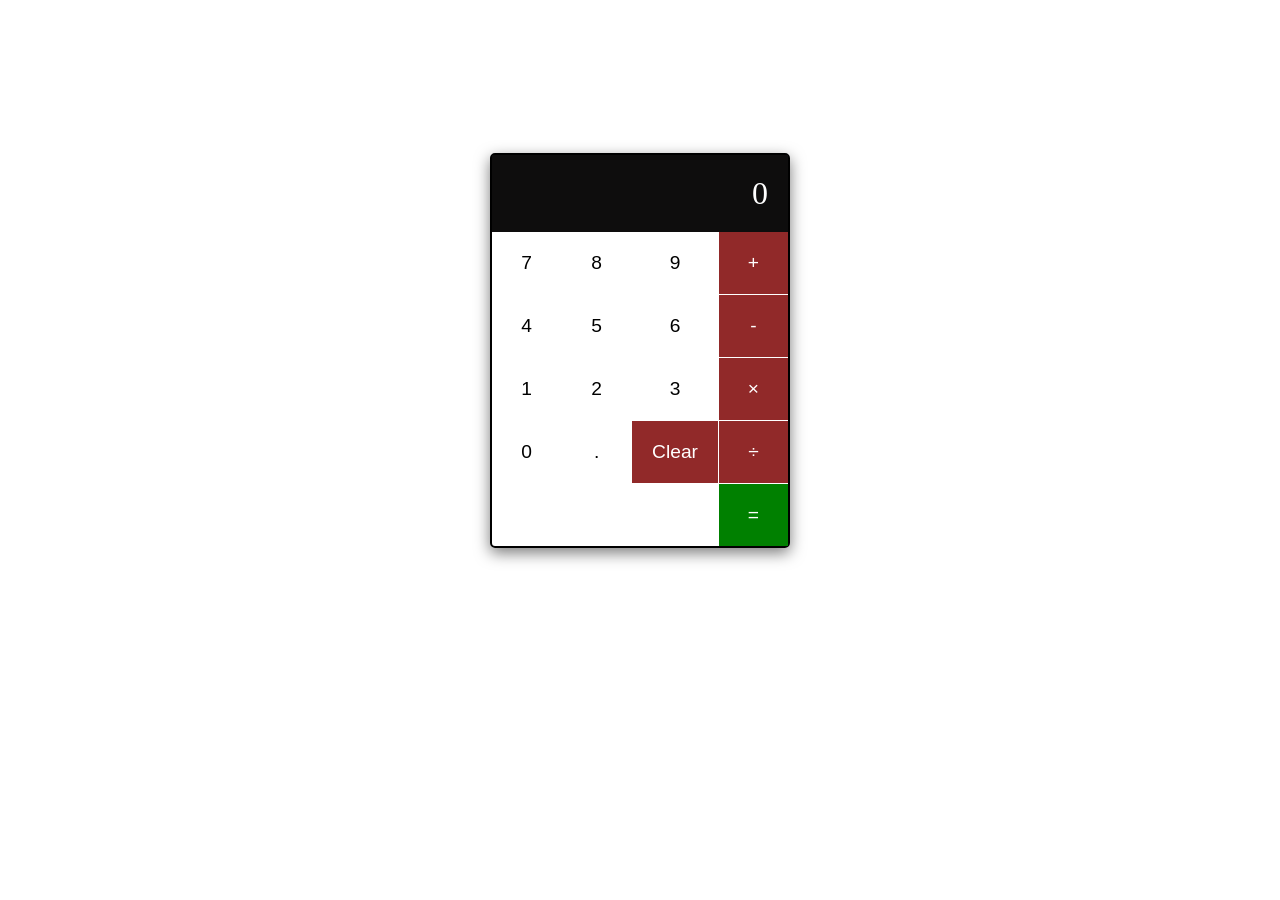
<file: calculator/index.html>
<!-- Alaa Ahmad -->
<!DOCTYPE html>
<html lang="en">
<head>
    <meta charset="UTF-8">
    <meta name="viewport" content="width=device-width, initial-scale=1.0">
    <title>Calculator</title>
    <link rel="stylesheet" href="style.css">
</head>
<body>
   
    <div class="calculator">
        <div id="display" class="calculator-display">0</div>
        <div class="calculator-keys">
            <button class="key-operator" value="+">+</button>
            <button class="key-operator" value="-">-</button>
            <button class="key-operator" value="*">&times;</button>
            <button class="key-operator" value="/">&divide;</button>

            <button value="7">7</button>
            <button value="8">8</button>
            <button value="9">9</button>

            <button value="4">4</button>
            <button value="5">5</button>
            <button value="6">6</button>

            <button value="1">1</button>
            <button value="2">2</button>
            <button value="3">3</button>

            <button value="0">0</button>
            <button class="key-decimal" value=".">.</button>
            <button class="key-clear" value="clear">Clear</button>
            
            <button class="key-equal" value="=">=</button>
        </div>
    </div>
    <script src="script.js"></script>
</body>
</html>
</file>
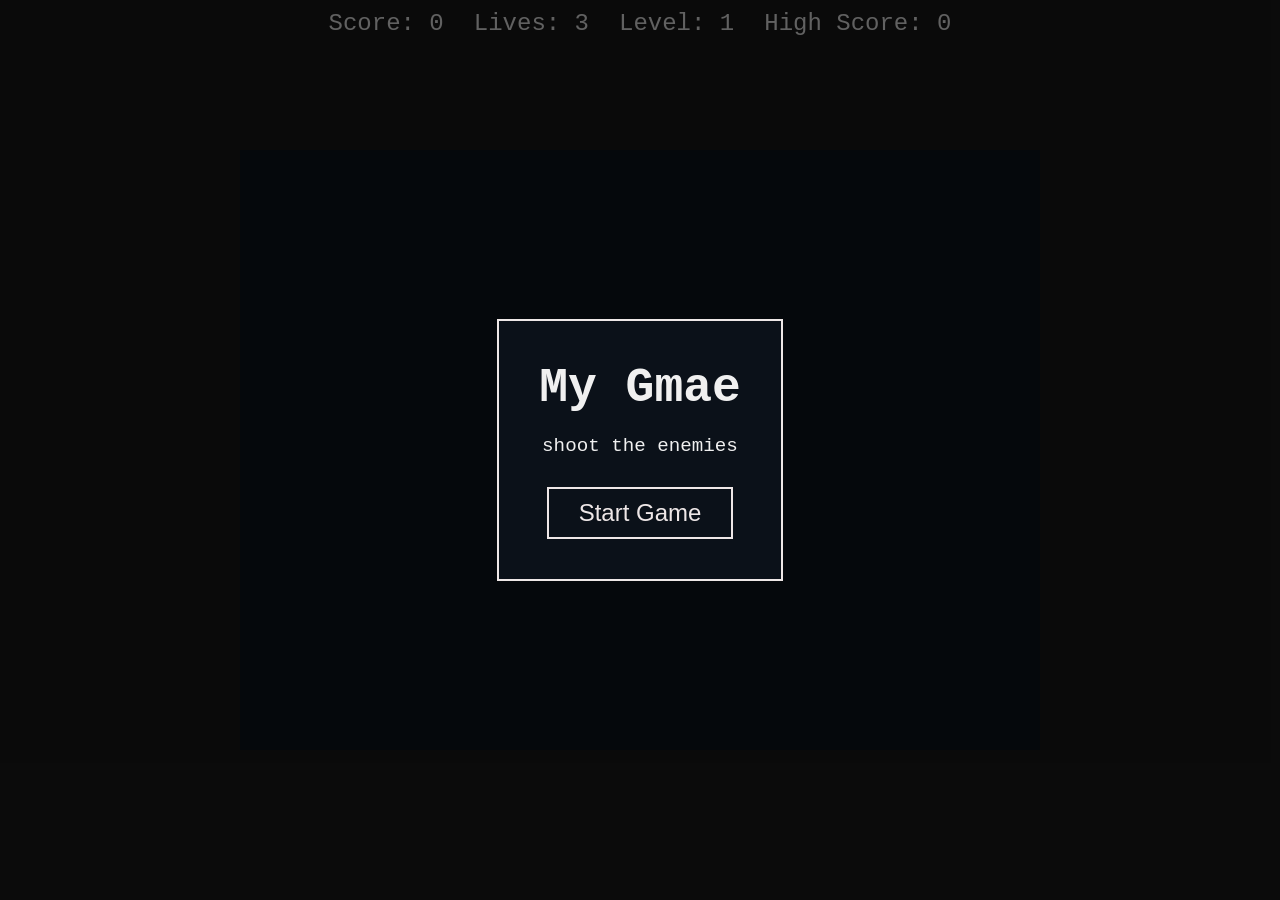
<file: game_project/index.html>
<!-- Alaa Ahmad -->
<!doctype html>
<html lang="en">
  <head>
    <meta charset="UTF-8" />
    <meta name="viewport" content="width=device-width, initial-scale=1.0" />
    <title>2D Arcade Shooter Game</title>
    <link rel="stylesheet" href="style.css" />
  </head>
  <body>
    <div class="ui-container">
      <span>Score: <span id="score">0</span></span>
      <span>Lives: <span id="lives">3</span></span>
      <span>Level: <span id="level">1</span></span>
      <span>High Score: <span id="highScore">0</span></span>
    </div>
    <canvas id="gameCanvas"></canvas>

    <div id="menuOverlay" class="overlay">
      <div class="menu-box">
        <h1 id="menuTitle">My Gmae</h1>
        <p id="menuText">shoot the enemies</p>
        <button id="startButton">Start Game</button>
      </div>
    </div>

    <script src="js/main.js" type="module"></script>
  </body>
</html>
</file>
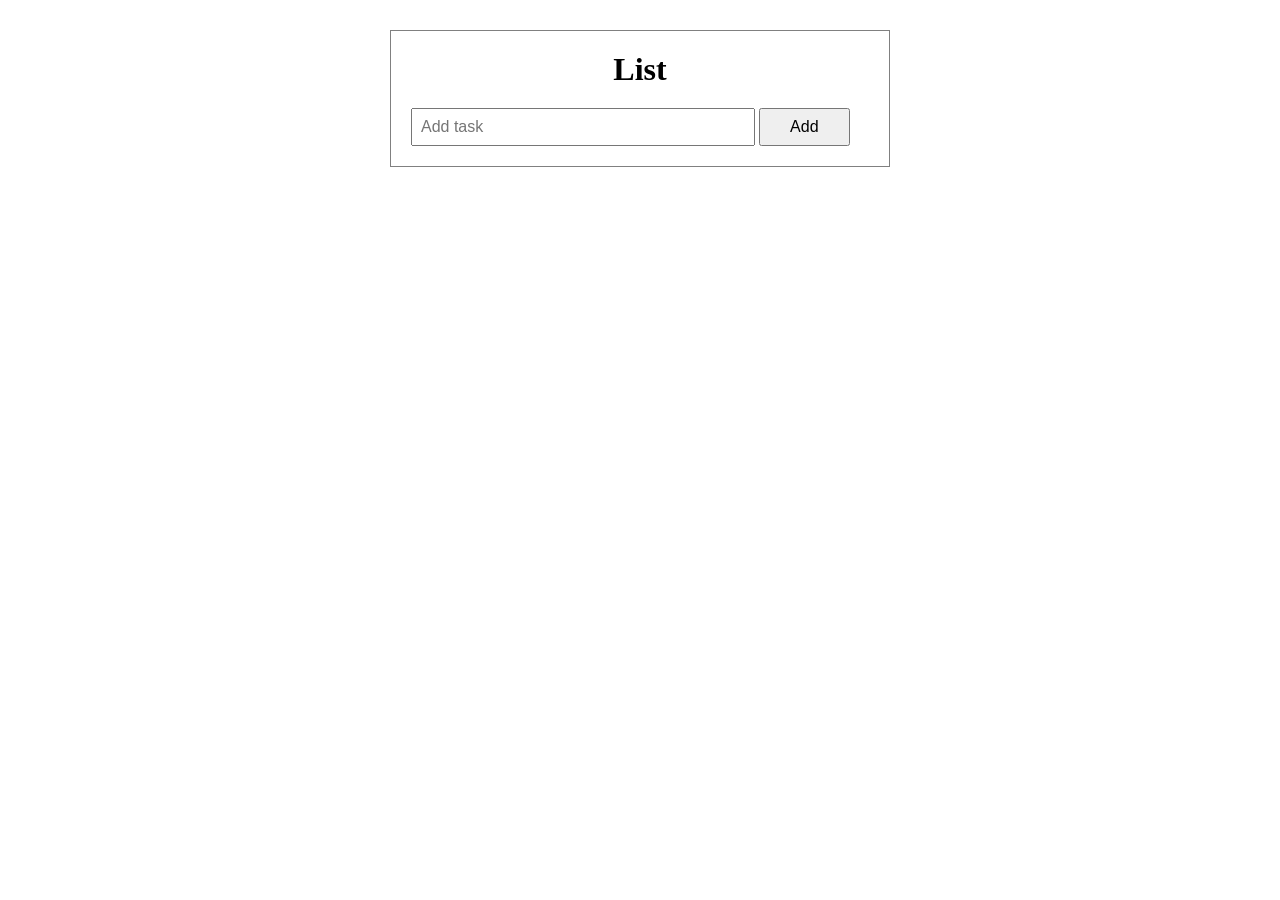
<file: project_1/index.html>
<!-- Alaa Ahma -->
<!DOCTYPE html>
<html lang="en">
<head>
    <meta charset="UTF-8">
    <meta name="viewport" content="width=device-width, initial-scale=1.0">
    <title>Project 1</title>
    <link rel="stylesheet" href="style.css">
</head>
<body>
    <div class="container">
        <h1>List</h1>
        <div>
            <input type="text" id="input" placeholder="Add task">
            <button id="btn">Add</button>
        </div>
        <ul id="task-list"></ul>
    </div>
    <script src="script.js"></script>
</body>
</html>
</file>
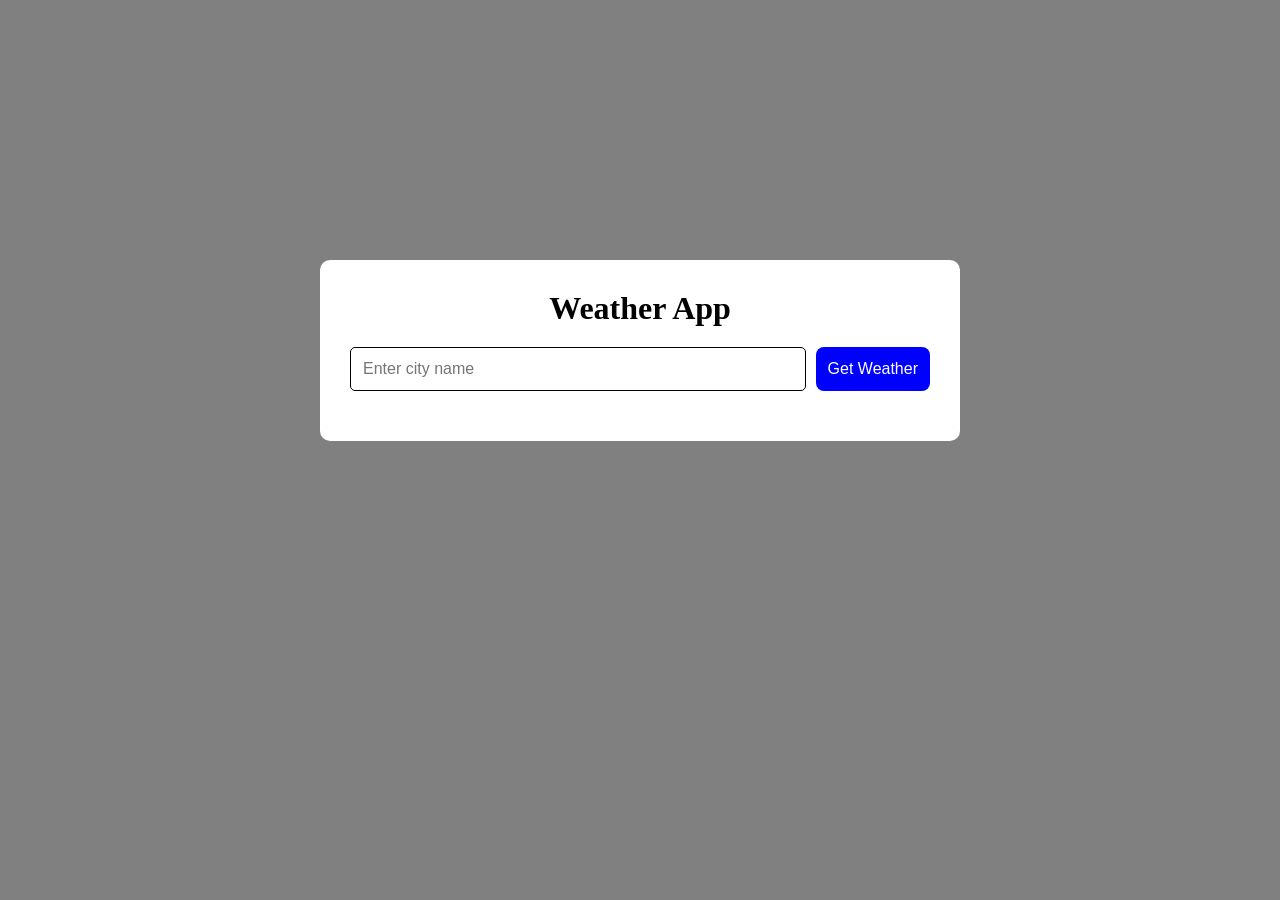
<file: project_3/index.html>
<!-- Alaa Ahmad -->
<!DOCTYPE html>
<html lang="en">
<head>
    <meta charset="UTF-8">
    <meta name="viewport" content="width=device-width, initial-scale=1.0">
    <title>Project 3</title>
    <link rel="stylesheet" href="style.css">
</head>
<body>
    <div class="container">
        <h1>Weather App</h1>
        <div class="search-box">
            <input type="text" id="city-input" placeholder="Enter city name">
            <button id="btn">Get Weather</button>
        </div>
        <div id="weather-info">
           
        </div>
    </div>
    <script src="script.js"></script>
</body>
</html>
</file>
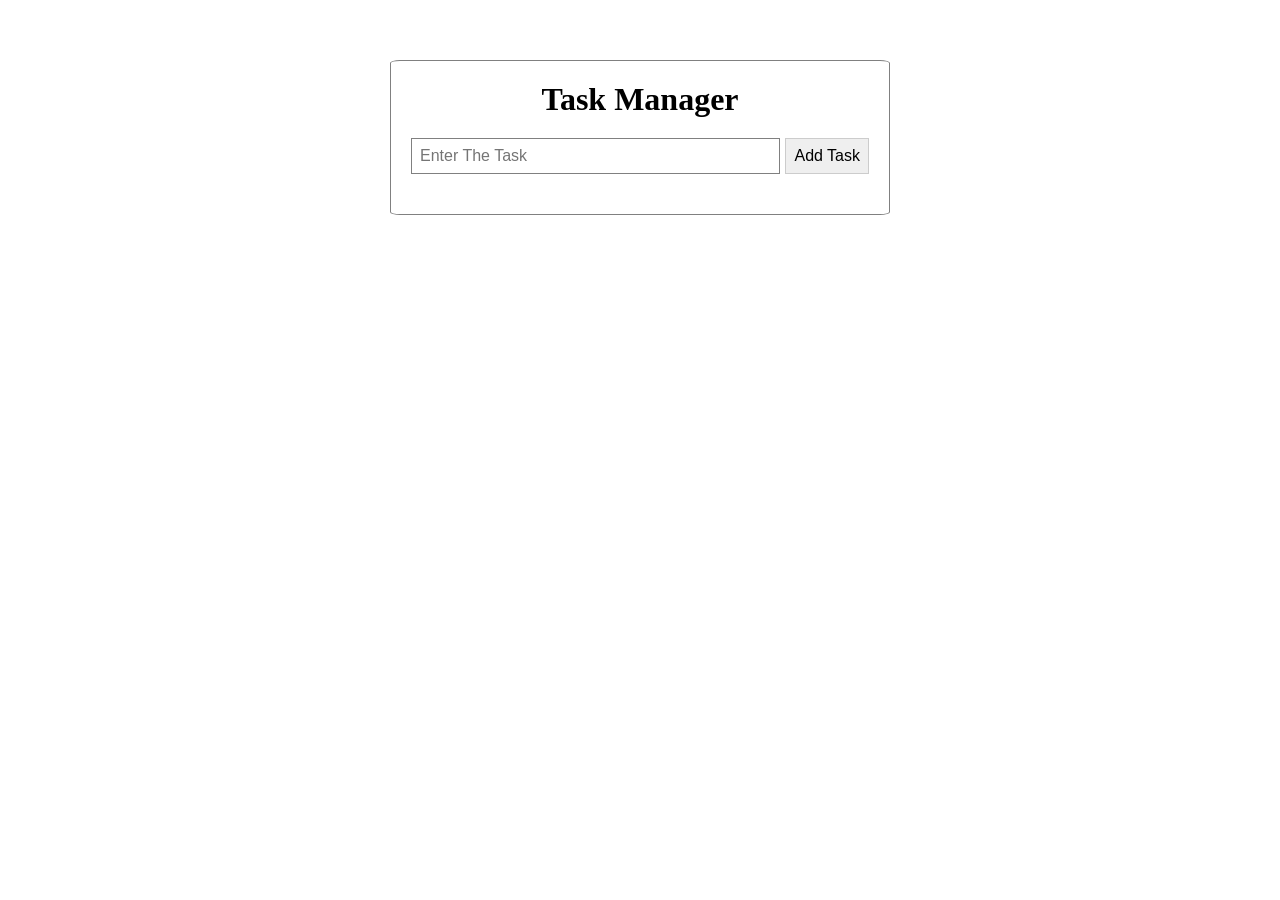
<file: project_4/index.html>
<!-- Alaa Ahmad -->
<!DOCTYPE html>
<html lang="en">
<head>
    <meta charset="UTF-8">
    <meta name="viewport" content="width=device-width, initial-scale=1.0">
    <title>Project 4</title>
    <link rel="stylesheet" href="style.css">
</head>
<body>
    <div class="container">
        <h1>Task Manager</h1>
        <form id="task-form">
            <input type="text" id="task-input" placeholder="Enter The Task">
            <button type="submit">Add Task</button>
        </form>
        <ul id="task-list">
          
        </ul>
    </div>
    <script src="script.js"></script>
</body>
</html>
</file>
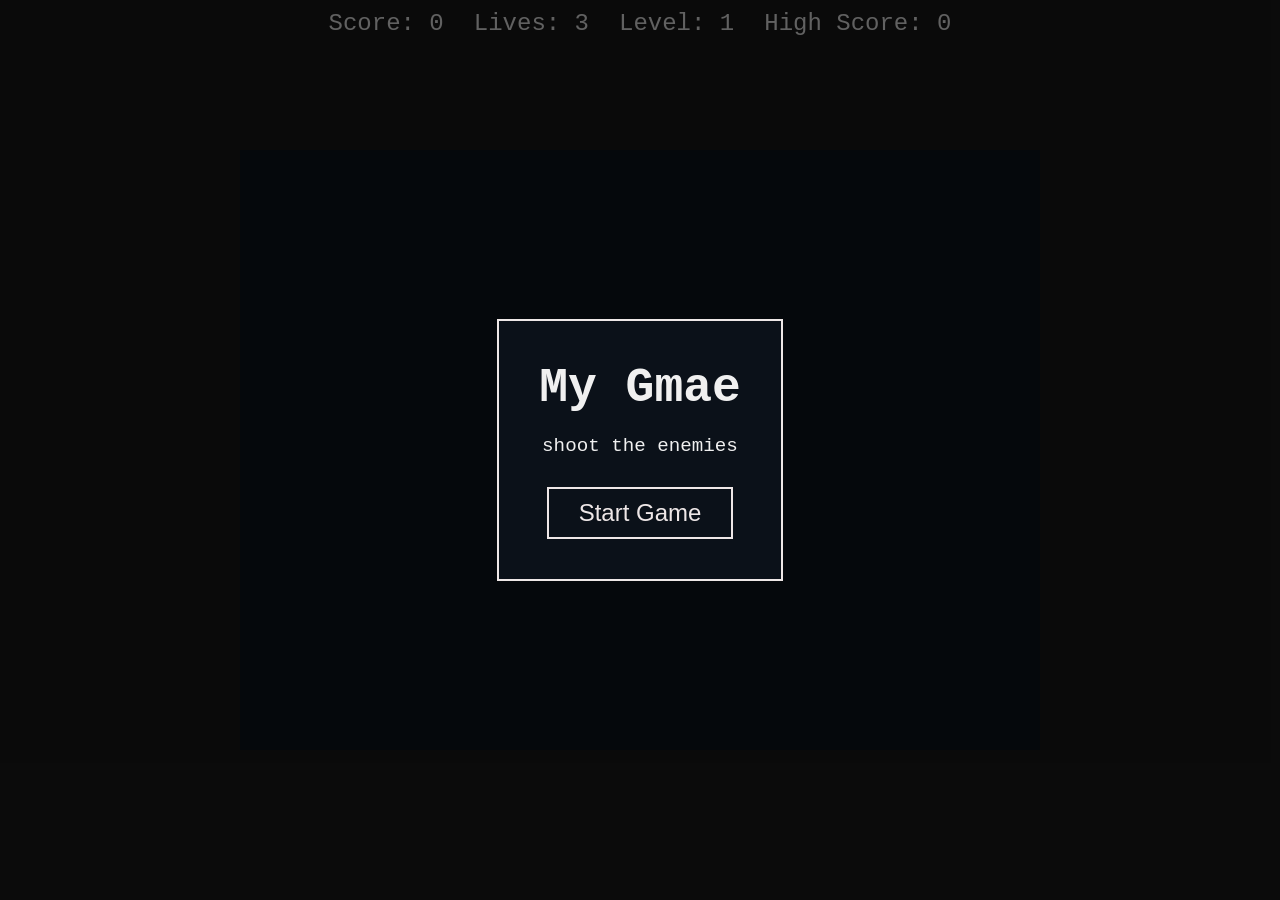
<file: project_5/index.html>
<!-- Alaa Ahmad -->
<!DOCTYPE html>
<html lang="en">
<head>
    <meta charset="UTF-8">
    <meta name="viewport" content="width=device-width, initial-scale=1.0">
    <title>Game (Project 5)</title>
    <link rel="stylesheet" href="style.css">
</head>
<body>
    <div class="ui-container">
        <span>Score: <span id="score">0</span></span>
        <span>Lives: <span id="lives">3</span></span>
        <span>Level: <span id="level">1</span></span>
        <span>High Score: <span id="highScore">0</span></span>
    </div>
    <canvas id="gameCanvas"></canvas>

    <div id="menuOverlay" class="overlay">
        <div class="menu-box">
            <h1 id="menuTitle">My Gmae</h1>
            <p id="menuText">shoot the enemies</p>
            <button id="startButton">Start Game</button>
        </div>
    </div>
   
    <script src="js/main.js" type="module" ></script>
</body>
</html>
</file>
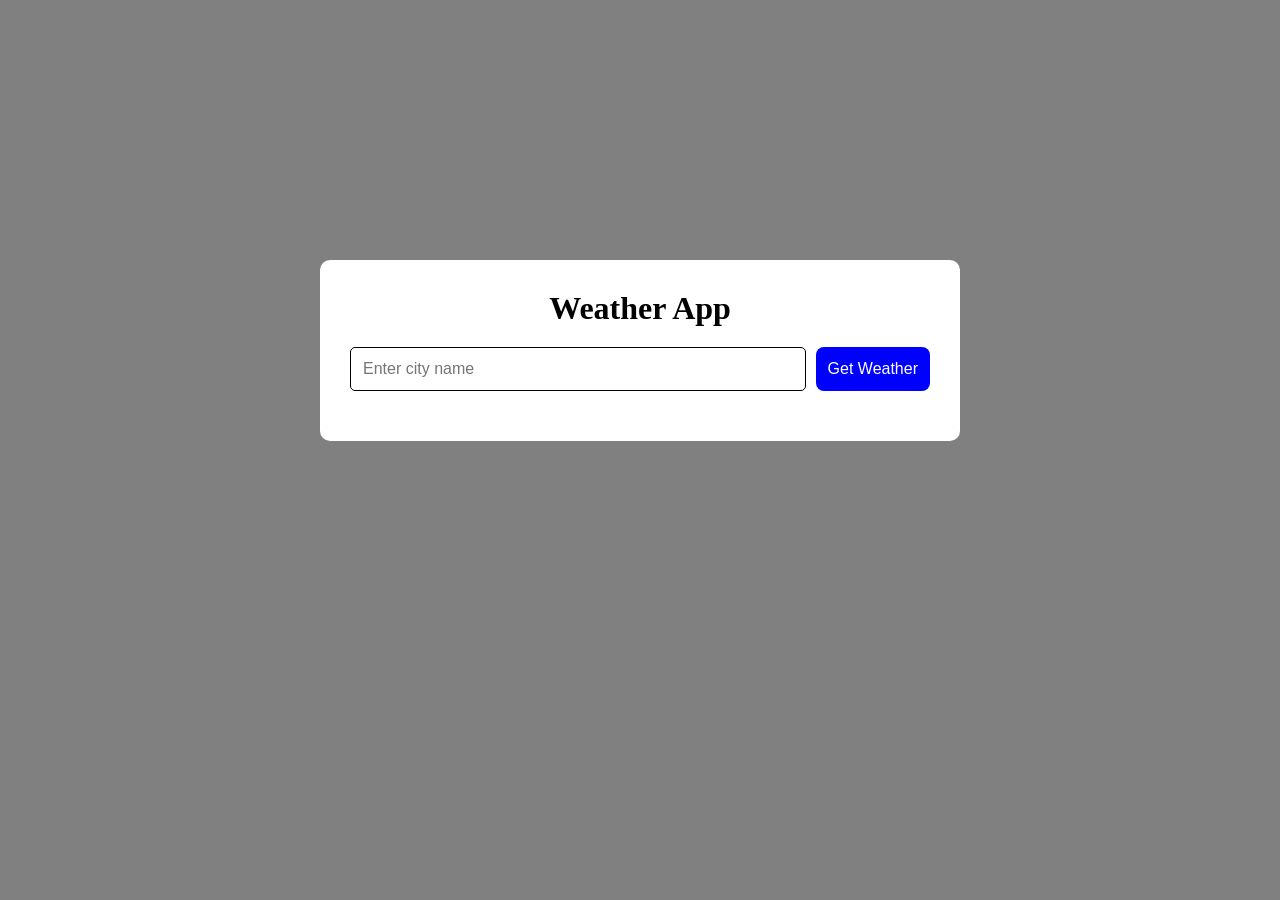
<file: Weather App/index.html>
<!-- Alaa Ahmad -->
<!doctype html>
<html lang="en">
  <head>
    <meta charset="UTF-8" />
    <meta name="viewport" content="width=device-width, initial-scale=1.0" />
    <title>Global Weather App</title>
    <link rel="stylesheet" href="style.css" />
  </head>
  <body>
    <div class="container">
      <h1>Weather App</h1>
      <div class="search-box">
        <input type="text" id="city-input" placeholder="Enter city name" />
        <button id="btn">Get Weather</button>
      </div>
      <div id="weather-info"></div>
    </div>
    <script src="script.js"></script>
  </body>
</html>
</file>
<file: calculator/style.css>
/* Alaa Ahmad */
*{
    padding: 0%;
    margin: 0%;
    box-sizing: border-box;

}
body {
    
    display: flex;
    justify-content: center; /* FOR horizontal */
    align-items: center;
    height: 700px;
   
}
.calculator {
    border: 2px solid black;
    border-radius: 5px;
    width: 300px;
    box-shadow: 0 5px 15px rgba(0, 0, 0, 0.521); 
}
.calculator-display {
    background-color:rgb(14, 13, 13);
    color: white;
    font-size: xx-large;
    padding: 20px;
    text-align: right;
   
}
.calculator-keys {
    display: grid;
    grid-template-columns: repeat(4, 1fr);/*divides the remaining space into equal 
    parts. Here, each column will take up an equal share (1/4) of the available space.*/
    gap: 1px;
}
button {
    padding: 20px;
    font-size: larger;
    border: none;
    background-color: white;
    cursor: pointer;
}
button:hover {
    background-color: red;
}
.key-operator {
    background-color: rgb(145, 41, 41);
    color: white;
}
.key-operator:hover {
    background-color: red;
}
.key-clear {
    background-color: rgb(145, 41, 41);
    color: white;
}
.key-clear:hover {
    background-color: red;
}
.key-equal {
    background-color: green;
    color: white;
    grid-column: 4/ 5;
    grid-row: 5 / 6;
}
.key-equal:hover {
    background-color: red;
}
.calculator-keys > button[value="+"] { grid-column: 4 / 5; grid-row: 1 / 2; }
.calculator-keys > button[value="-"] { grid-column: 4 / 5; grid-row: 2 / 3; }
.calculator-keys > button[value="*"] { grid-column: 4 / 5; grid-row: 3 / 4; }
.calculator-keys > button[value="/"] { grid-column: 4 / 5; grid-row: 4 / 5; }
.calculator-keys > button[value="Clear"] { grid-column: 3 / 4; grid-row: 5 / 6; }
</file>
<file: game_project/style.css>
/* Alaa Ahmad */
* {
    box-sizing: border-box;
    margin: 0;
    padding: 0;
}

body {
    background-color: #1a1a1a;
    color: #f0f0f0;
    font-family: 'Courier New', Courier, monospace;
    overflow: hidden;
}

#gameCanvas {
    background-color: #0c141f;
    display: block;
    position: absolute;
    top: 50%;
    left: 50%;
    transform: translate(-50%, -50%);
}

.ui-container {
    position: absolute;
    top: 10px;
    left: 50%;
    transform: translateX(-50%);
    display: flex;
    gap: 30px;
    font-size: 1.5em;
    user-select: none; /* To prevent the user from selecting anything using the mouse */
}

.overlay {
    position: absolute;
    top: 0;
    left: 0;
    width: 100%;
    height: 100%;
    background-color: rgba(0, 0, 0, 0.595);
    display: flex;
    justify-content: center;
    align-items: center;
    text-align: center;
}

.menu-box {
    padding: 40px;
    background: #0b1119;
    border: 2px solid #eee7e7;
}

.menu-box h1 {
    font-size: 3em;
    margin-bottom: 20px;
}

.menu-box p {
    font-size: 1.2em;
    margin-bottom: 30px;
}

.menu-box button {
    font-size: 1.5em;
    padding: 10px 30px;
    cursor: pointer;
    background: transparent;
    border: 2px solid #eee7e7;
    color: #eee7e7;
}

.menu-box button:hover {
    background: #eee7e7;
    color: #0b1119;
}

.hidden {
    display: none;
}
</file>
<file: project_1/style.css>
/* Alaa Ahmad */
*{
    padding: 0%;
    margin: 0%;
    box-sizing: border-box;

}

.container {
    max-width: 500px;
    margin: 30px auto;
    background-color: white;
    padding: 20px;
    border: 1px solid gray;
}
h1 {
    text-align: center;
    padding-bottom: 20px;
}
#input {
    width: 75%;
    padding: 8px;
    font-size: 16px;
}
#btn {
    width: 20%;
    padding: 8px;
    font-size: 16px;
    cursor: pointer;
}

li {
    list-style-type: none;
    background-color: whitesmoke;
    padding: 10px;
    margin-top: 5px;
    border: 1px solid black;
    display: flex;
    align-items: center; 
}

/* importent for ui */
li span {
    flex-grow: 1; /* Makes the text take up available space */
    margin: 0 10px; /* Adds space between checkbox and button */
}

/* apply this style to completed tasks (span in javascript) */
li.completed span {
    text-decoration: line-through;
    color: green;
}
.delete-btn {
    background-color: red;
    color: white;
    border: none;
    padding: 5px 10px;
    cursor: pointer;
}
</file>
<file: project_3/style.css>
/* Alaa Ahmad */
*{
    padding: 0%;
    margin: 0%;
    box-sizing: border-box;

}
body {
   
    background-color: grey; 
    display: flex;
    justify-content: center;
    align-items: center;
    height: 700px;
    
}

.container {
    background-color: white;
    padding: 30px;
    border-radius: 10px;
     text-align: center;
    width: 50%;
   
}

h1 {
    color: black;
    margin-bottom: 20px;
}

.search-box {
    display: flex;
    gap: 10px;
    margin-bottom: 20px;
}

#city-input {
    flex-grow: 1; 
    padding: 12px;
    font-size: 16px;
    border: 1px solid black;
    border-radius: 5px;
     cursor: pointer;
}

#btn {
    padding: 12px;
    font-size: 16px;
    border: none;
    background-color: blue; 
    color: white;
    border-radius: 8px;
    cursor: pointer;
}

#btn:hover {
    background-color: rgb(41, 129, 176);
}

#weather-info {
    margin-top: 20px;
    text-align: left;
}

#weather-info h2 {
    font-size: 24px;
    margin-bottom: 10px;
}

#weather-info p {
    font-size: 18px;
    margin: 5px 0;
    color: rgb(31, 32, 33);
}


#weather-info img {
    width: 100px;
    height: 100px;
    float: right;
}

.error {
    color: red; 
}
</file>
<file: project_4/style.css>
/* Alaa Ahmad */
*{
    padding: 0%;
    margin: 0%;
    box-sizing: border-box;
}

.container {
    max-width: 500px;
    margin: 60px auto;
    background-color: white;
    padding: 20px;
    border: 1px solid grey;
    border-radius: 2%;
}

h1 {
    text-align: center;
    padding-bottom: 20px;
}

#task-form {
    display: flex;
    margin-bottom: 20px;
}

#task-input {
    width: 75%;
    padding: 8px;
    font-size: 16px;
    border: 1px solid gray;
    flex-grow: 1; 
}

button[type="submit"]{
    padding: 8px;
    font-size: 16px;
    cursor: pointer;
    border: 1px solid #ccc;
    margin-left: 5px;
}


.task-item {
    list-style-type: none;
    background-color: gray;
    padding: 10px;
    margin-top: 5px;
    border: 1px solid black;
    display: flex;
    align-items: center; 
}

.task-item span {
    flex-grow: 1; /* Makes the text take up available space */
    margin: 0 10px; 
}


.task-item.completed span {
    text-decoration: line-through;
    color: green;
}

.delete-btn {
    background-color: red; 
    color: white;
    border: none;
    padding: 5px 10px;
    cursor: pointer;
}
</file>
<file: project_5/style.css>
/* Alaa Ahmad */
* {
    box-sizing: border-box;
    margin: 0;
    padding: 0;
}

body {
    background-color: #1a1a1a;
    color: #f0f0f0;
    font-family: 'Courier New', Courier, monospace;
    overflow: hidden;
}

#gameCanvas {
    background-color: #0c141f;
    display: block;
    position: absolute;
    top: 50%;
    left: 50%;
    transform: translate(-50%, -50%);
}

.ui-container {
    position: absolute;
    top: 10px;
    left: 50%;
    transform: translateX(-50%);
    display: flex;
    gap: 30px;
    font-size: 1.5em;
    user-select: none; /* To prevent the user from selecting anything using the mouse */
}

.overlay {
    position: absolute;
    top: 0;
    left: 0;
    width: 100%;
    height: 100%;
    background-color: rgba(0, 0, 0, 0.595);
    display: flex;
    justify-content: center;
    align-items: center;
    text-align: center;
}

.menu-box {
    padding: 40px;
    background: #0b1119;
    border: 2px solid #eee7e7;
}

.menu-box h1 {
    font-size: 3em;
    margin-bottom: 20px;
}

.menu-box p {
    font-size: 1.2em;
    margin-bottom: 30px;
}

.menu-box button {
    font-size: 1.5em;
    padding: 10px 30px;
    cursor: pointer;
    background: transparent;
    border: 2px solid #eee7e7;
    color: #eee7e7;
}

.menu-box button:hover {
    background: #eee7e7;
    color: #0b1119;
}

.hidden {
    display: none;
}
</file>
<file: Weather App/style.css>
/* Alaa Ahmad */
*{
    padding: 0%;
    margin: 0%;
    box-sizing: border-box;

}
body {
   
    background-color: grey; 
    display: flex;
    justify-content: center;
    align-items: center;
    height: 700px;
    
}

.container {
    background-color: white;
    padding: 30px;
    border-radius: 10px;
     text-align: center;
    width: 50%;
   
}

h1 {
    color: black;
    margin-bottom: 20px;
}

.search-box {
    display: flex;
    gap: 10px;
    margin-bottom: 20px;
}

#city-input {
    flex-grow: 1; 
    padding: 12px;
    font-size: 16px;
    border: 1px solid black;
    border-radius: 5px;
     cursor: pointer;
}

#btn {
    padding: 12px;
    font-size: 16px;
    border: none;
    background-color: blue; 
    color: white;
    border-radius: 8px;
    cursor: pointer;
}

#btn:hover {
    background-color: rgb(41, 129, 176);
}

#weather-info {
    margin-top: 20px;
    text-align: left;
}

#weather-info h2 {
    font-size: 24px;
    margin-bottom: 10px;
}

#weather-info p {
    font-size: 18px;
    margin: 5px 0;
    color: rgb(31, 32, 33);
}


#weather-info img {
    width: 100px;
    height: 100px;
    float: right;
}

.error {
    color: red; 
}
</file>
